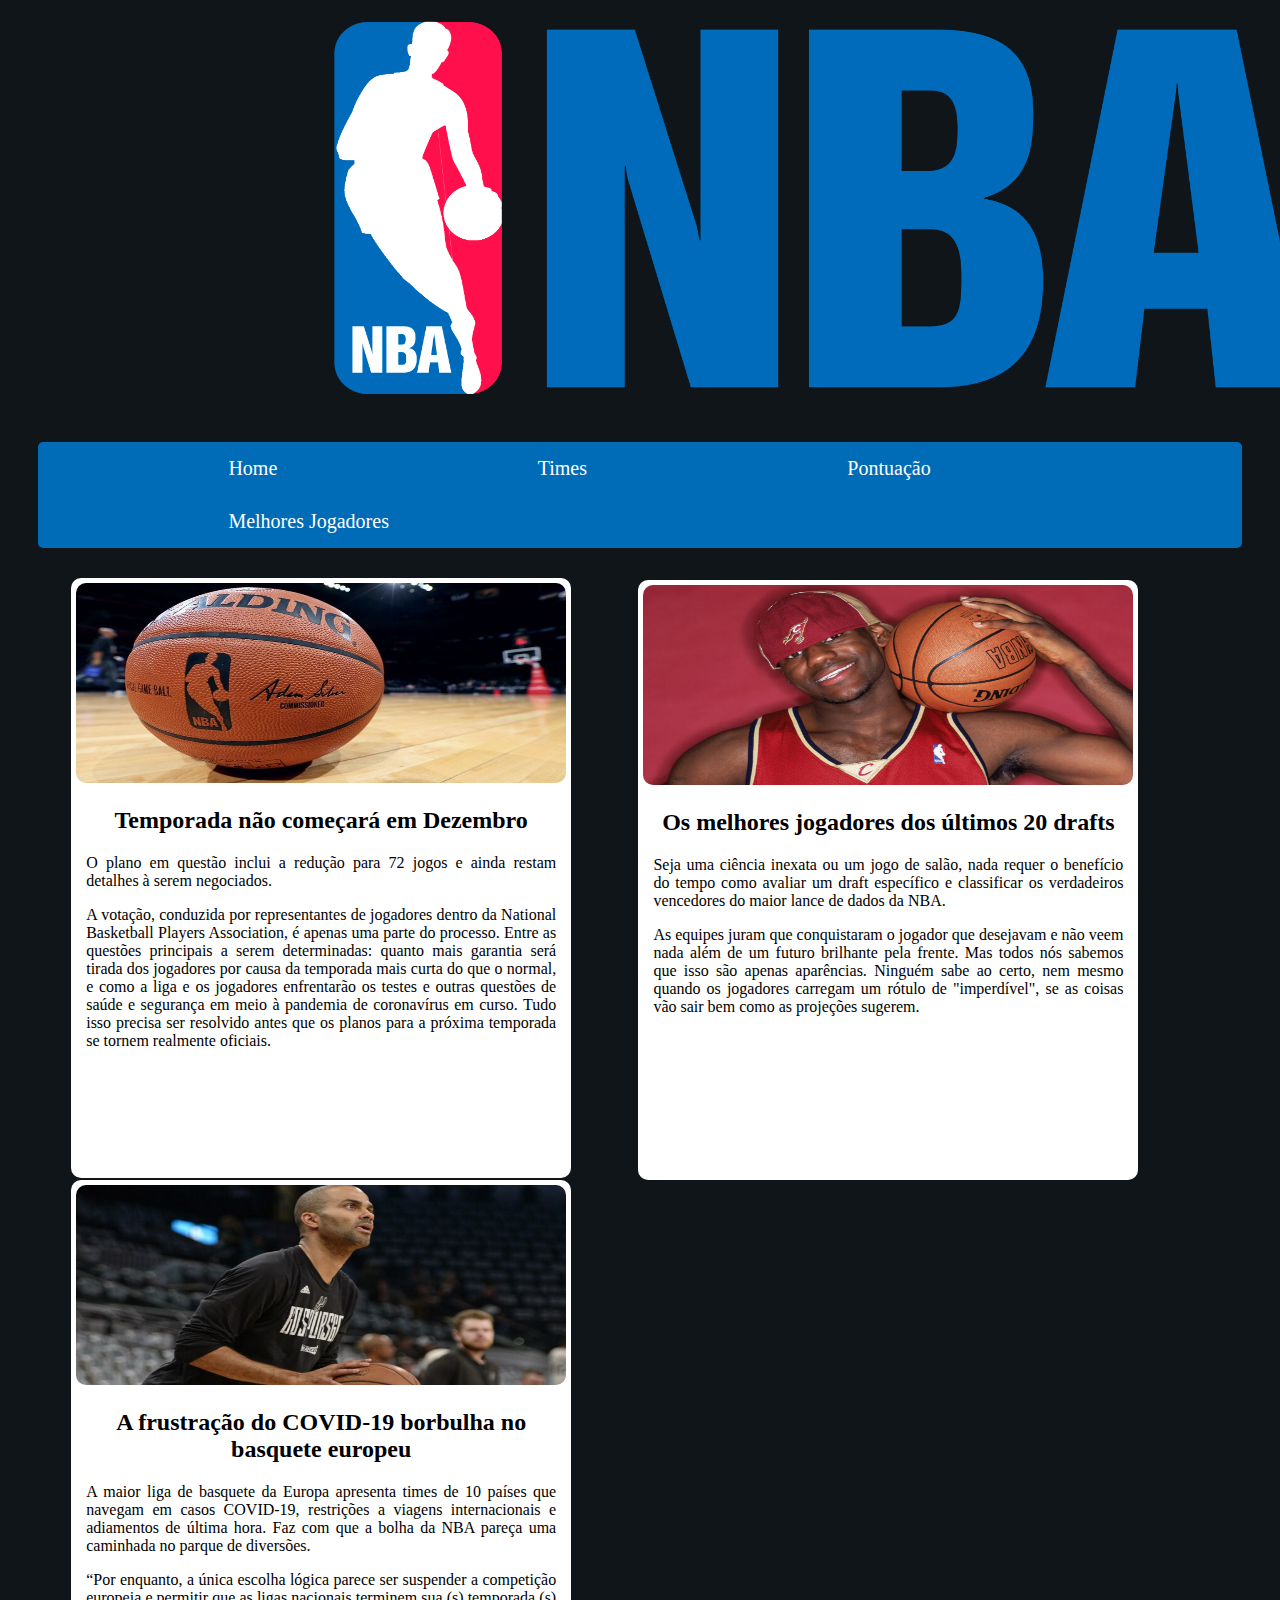
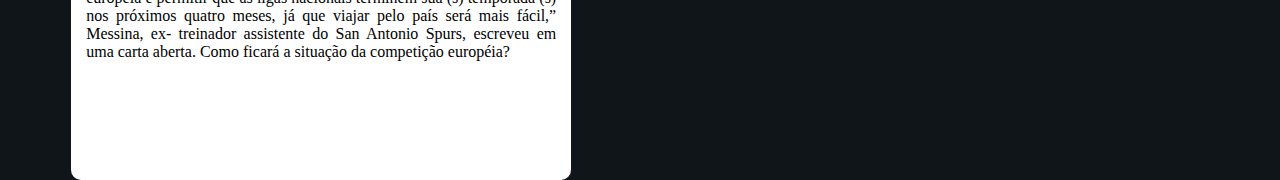
<file: index.html>
<!DOCTYPE html>
<html>
<head>
    <meta charset="UTF-8">
    <title>NBA - Home</title>
    <link rel="stylesheet" type="text/css" href="estilo\estilo.css" />
</head>
<body>
    <img class="logo" src="imagens/nba-logo.png">
    <ul class="menu">  
        <li class="menu"><a href="index.html">Home</a></li>
        <li class="menu"><a href="lista.html">Times</a></li>
        <li class="menu"><a href="detalhe.html">Pontuação</a></li>
        <li class="menu"><a href="disciplina.html">Melhores Jogadores</a></li>
    </ul>  
	
	<div class="div-news-global">
		<div class="div-news">
		<img class="div-news-imagens" src="imagens/noticia-bola.jpg">
		<h2>Temporada não começará em Dezembro</h2>
			<p>O plano em questão inclui a redução para 72 jogos e ainda restam detalhes à serem negociados.</p>	
			<p>A votação, conduzida por representantes de jogadores dentro da National Basketball Players Association, é apenas uma parte do processo. Entre as questões principais a serem determinadas: quanto mais garantia será tirada dos jogadores por causa da temporada mais curta do que o normal, e como a liga e os jogadores enfrentarão os testes e outras questões de saúde e segurança em meio à pandemia de coronavírus em curso.

			Tudo isso precisa ser resolvido antes que os planos para a próxima temporada se tornem realmente oficiais.</p>
		</div>
		
		<div class="div-news">
			<img class="div-news-imagens" src="imagens/noticia-draft.jpg">
			<h2>Os melhores jogadores dos últimos 20 drafts</h2>
			<p>Seja uma ciência inexata ou um jogo de salão, nada requer o benefício do tempo como avaliar um draft específico e classificar os verdadeiros vencedores do maior lance de dados da NBA.</p>
			<p>As equipes juram que conquistaram o jogador que desejavam e não veem nada além de um futuro brilhante pela frente. Mas todos nós sabemos que isso são apenas aparências. Ninguém sabe ao certo, nem mesmo quando os jogadores carregam um rótulo de "imperdível", se as coisas vão sair bem como as projeções sugerem. </p> </br>
		</div>
		
		<div class="div-news">
			<img class="div-news-imagens" src="imagens/noticia-covid.jpg">
			<h2>A frustração do COVID-19 borbulha no basquete europeu</h2>
			<p>A maior liga de basquete da Europa apresenta times de 10 países que navegam em casos COVID-19, restrições a viagens internacionais e adiamentos de última hora. Faz com que a bolha da NBA pareça uma caminhada no parque de diversões.</p>	
			<p>“Por enquanto, a única escolha lógica parece ser suspender a competição europeia e permitir que as ligas nacionais terminem sua (s) temporada (s) nos próximos quatro meses, já que viajar pelo país será mais fácil,” Messina, ex- treinador assistente do San Antonio Spurs, escreveu em uma carta aberta. Como ficará a situação da competição européia?</p>
		</div>
	</div>
	
</body>
</html>
</file>
